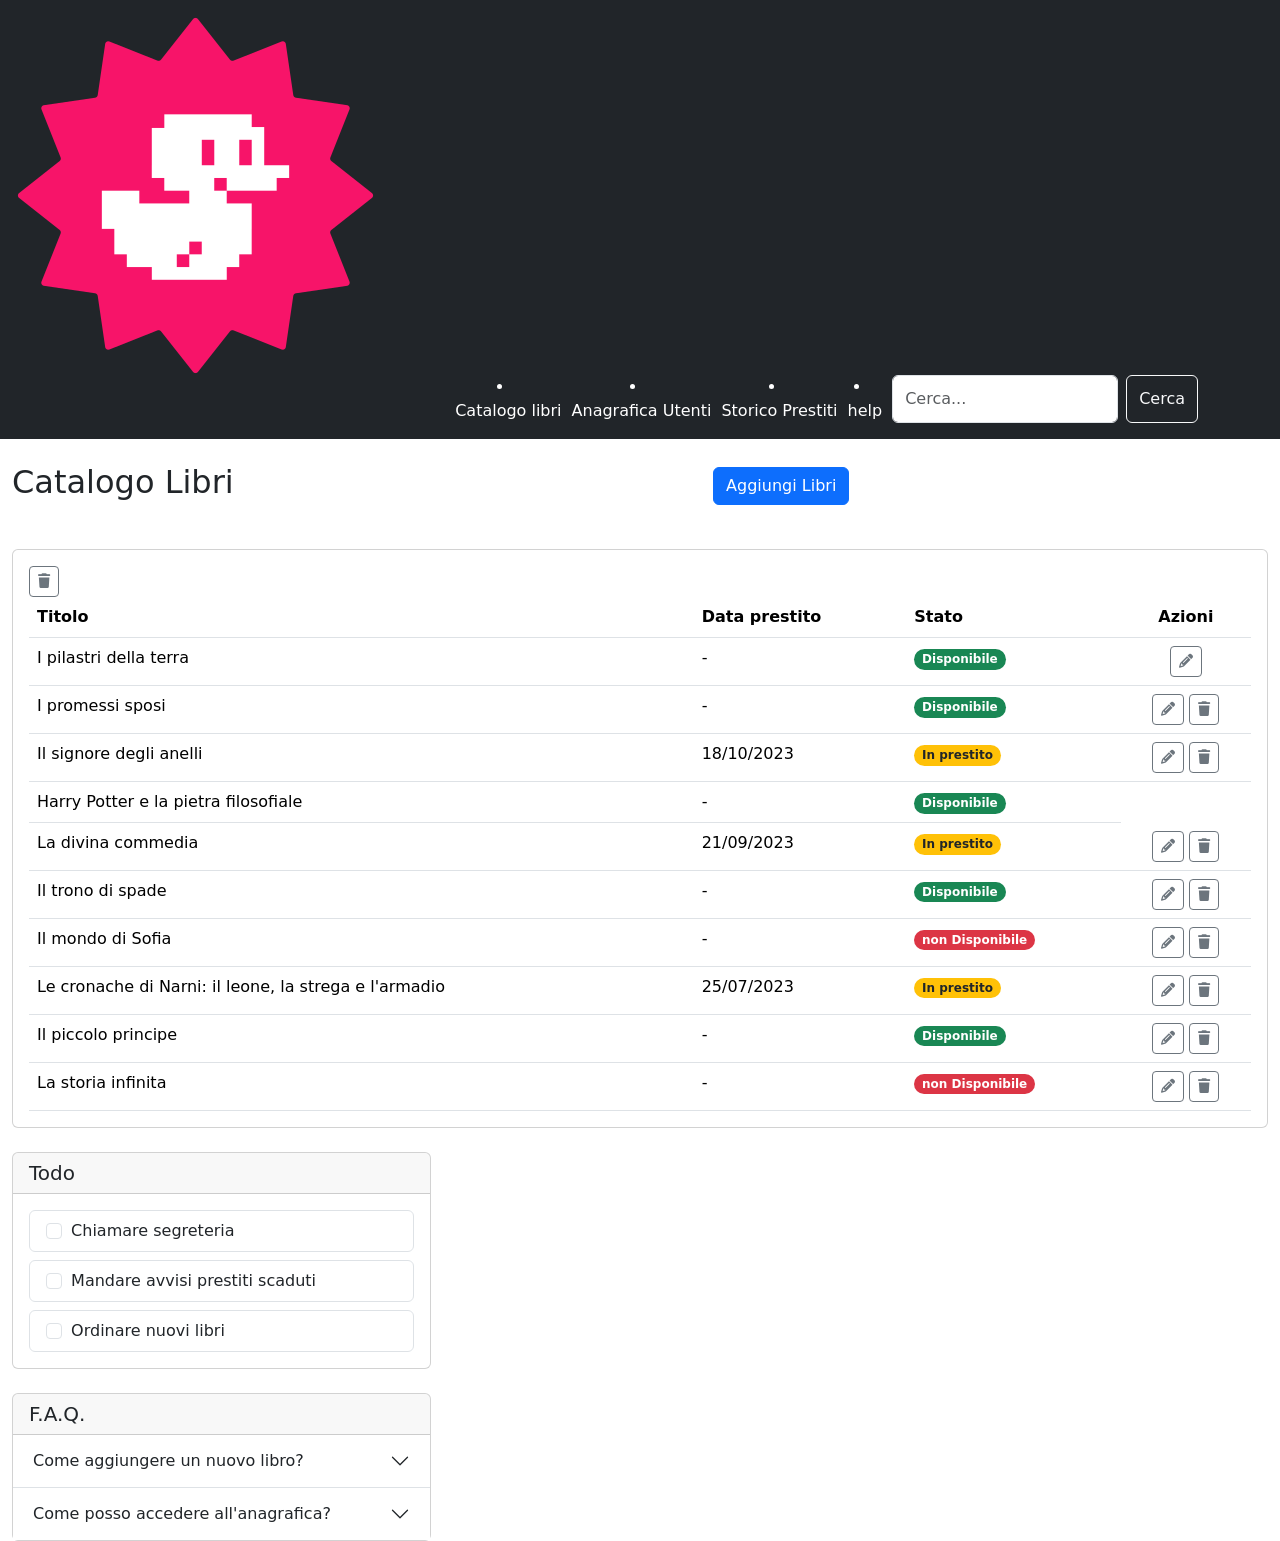
<file: index.html>
<!DOCTYPE html>
<html lang="en">
<head>
    <meta charset="UTF-8">
    <meta name="viewport" content="width=device-width, initial-scale=1.0">
    <title>Bootstrap Dashboard</title>
    <link rel="stylesheet" href="style.css">
    <link href="https://cdn.jsdelivr.net/npm/bootstrap@5.3.0/dist/css/bootstrap.min.css" rel="stylesheet">
    
    <link rel="stylesheet" href="https://cdnjs.cloudflare.com/ajax/libs/font-awesome/6.4.0/css/all.min.css">
    <style>
        .navbar-brand img { width: 30px; }
        .bg-dark-custom { background-color: #212529; }
    </style>
</head>

<body>
    <header class="header bg-dark-custom text-white p-3 mb-4">
        <img src="img/duck.png" alt="Duck Logo" class="navbar-brand-logo">
<div class="container">
            <ul class="navbar-nav me-auto mb-2 mb-lg-0"></ul>
                <li class="nav-item"><a class="nav-link active" href="#">Catalogo libri</a></li>
                <li class="nav-item"><a class="nav-link" href="#">Anagrafica Utenti</a></li>
                <li class="nav-item"><a class="nav-link" href="#">Storico Prestiti</a></li>
                <li  class="nav-item"><a class="nav-link" href="#">help</a></li>
            </ul>

            <form class="d-flex" role="search">
                    <input class="form-control me-2" type="search" placeholder="Cerca..." aria-label="Search">
                    <button class="btn btn-outline-light" type="submit">Cerca</button>
                </form>
  </div>
</header>

<main>
    <div class="container-fluid my-4">
        <div class="col-12 col-lg-8 mb-4">
            <div class="d-flex justify-content-between align-items-center mb-3">
    <h2>Catalogo Libri</h2>
    <button href="#" class="btn btn-primary">Aggiungi Libri</button>
    </div>
</div>

    <div class="card">
        <div class="card-body">
            <table class="table table-trip alignm-middle mb-0">
                <thead>
                    <tr>
                        <th >Titolo</th>
                        <th class="d-none d-md-table-cell">Data prestito</th>
                        <th>Stato</th>
                        <th class="text-center">Azioni</th>
                    </tr>
                </thead>

                <tbody>
                    <tr>
                        <td>I pilastri della terra</td>
                       <td class="d-none d-md-table-cell">-</td>
                                    <td><span class="badge rounded-pill bg-success">Disponibile</span></td>
                                    <td class="text-center">
                                        <button class="btn btn-outline-secondary btn-sm"><i class="fa-solid fa-pencil"></i></button>
                     </td>               <button class="btn btn-outline-secondary btn-sm"><i class="fa-solid fa-trash"></i></button>
                    </tr>

                    <tr>
                    <td>I promessi sposi</td>
                    <td class="d-none d-md-table-cell">-</td>
                                    <td><span class="badge rounded-pill bg-success">Disponibile</span></td>
                                    <td class="text-center">
                                        <button class="btn btn-outline-secondary btn-sm"><i class="fa-solid fa-pencil"></i></button>
                                        <button class="btn btn-outline-secondary btn-sm"><i class="fa-solid fa-trash"></i></button>
                                    </td>

                    </tr>

                    <tr>
                                    <td>Il signore degli anelli</td>
                                    <td class="d-none d-md-table-cell">18/10/2023</td>
                                    <td><span class="badge rounded-pill bg-warning text-dark">In prestito</span></td>
                                    <td class="text-center">
                                        <button class="btn btn-outline-secondary btn-sm"><i class="fa-solid fa-pencil"></i></button>
                                        <button class="btn btn-outline-secondary btn-sm"><i class="fa-solid fa-trash"></i></button>
                                    </td>
                                </tr>

                                <tr>
                                    <td>Harry Potter e la pietra filosofiale</td>
                                    <td class="d-none d-md-table-cell">-</td>
                                    <td><span class="badge rounded-pill bg-success">Disponibile</span></td>

                                <tr>
                                    <td>La divina commedia</td>
                                     <td class="d-none d-md-table-cell">21/09/2023</td>
                                    <td><span class="badge rounded-pill bg-warning text-dark">In prestito</span></td>
                                    <td class="text-center">
                                        <button class="btn btn-outline-secondary btn-sm"><i class="fa-solid fa-pencil"></i></button>
                                        <button class="btn btn-outline-secondary btn-sm"><i class="fa-solid fa-trash"></i></button>
                                    </td>
                                </tr>

                                <tr>
                                    <td>Il trono di spade</td>
                                    <td class="d-none d-md-table-cell">-</td>
                                    <td><span class="badge rounded-pill bg-success">Disponibile</span></td>
                                    <td class="text-center">
                                        <button class="btn btn-outline-secondary btn-sm"><i class="fa-solid fa-pencil"></i></button>
                                        <button class="btn btn-outline-secondary btn-sm"><i class="fa-solid fa-trash"></i></button>
                                    </td>
                                </tr>

                                <tr>
                                    <td>Il mondo di Sofia</td>
                                    <td class="d-none d-md-table-cell">-</td>
                                    <td><span class="badge rounded-pill bg-danger">non Disponibile</span></td>
                                    <td class="text-center">
                                        <button class="btn btn-outline-secondary btn-sm"><i class="fa-solid fa-pencil"></i></button>
                                        <button class="btn btn-outline-secondary btn-sm"><i class="fa-solid fa-trash"></i></button>
                                    </td>
                                </tr>

                                <tr>
                                    <td>Le cronache di Narni: il leone, la strega e l'armadio</td>
                                    <td class="d-none d-md-table-cell">25/07/2023</td>
                                    <td><span class="badge rounded-pill bg-warning text-dark">In prestito</span></td>
                                    <td class="text-center">
                                        <button class="btn btn-outline-secondary btn-sm"><i class="fa-solid fa-pencil"></i></button>
                                        <button class="btn btn-outline-secondary btn-sm"><i class="fa-solid fa-trash"></i></button>
                                    </td>
                                </tr>

                                <tr>
                                    <td>Il piccolo principe</td>
                                    <td class="d-none d-md-table-cell">-</td>
                                    <td><span class="badge rounded-pill bg-success">Disponibile</span></td>
                                    <td class="text-center">
                                        <button class="btn btn-outline-secondary btn-sm"><i class="fa-solid fa-pencil"></i></button>
                                        <button class="btn btn-outline-secondary btn-sm"><i class="fa-solid fa-trash"></i></button>
                                    </td>
                                </tr>

                                <tr>
                                    <td>La storia infinita</td>
                                    <td class="d-none d-md-table-cell">-</td>
                                    <td><span class="badge rounded-pill bg-danger">non Disponibile</span></td>
                                    <td class="text-center">
                                        <button class="btn btn-outline-secondary btn-sm"><i class="fa-solid fa-pencil"></i></button>
                                        <button class="btn btn-outline-secondary btn-sm"><i class="fa-solid fa-trash"></i></button>
                                    </td>
                                </tr>
                </tbody>
            </table>
        </div>
    </div>
 </div>

 <div class="container-fluid lg-4 position-sticky top-0">
<div class="col-12 col-lg-4">
    <div class="card mb-4">
                    <div class="card-header h5">Todo</div>
                    <ul class="list-group list-group-flush p-3">
                        <li class="list-group-item border rounded mb-2">
                            <input class="form-check-input me-1" type="checkbox" id="check1">
                            <label class="form-check-label" for="check1">Chiamare segreteria</label>
                        </li>
                        <li class="list-group-item border rounded mb-2">
                            <input class="form-check-input me-1" type="checkbox" id="check2">
                            <label class="form-check-label" for="check2">Mandare avvisi prestiti scaduti</label>
                        </li>
                        <li class="list-group-item border rounded">
                            <input class="form-check-input me-1" type="checkbox" id="check3">
                            <label class="form-check-label" for="check3">Ordinare nuovi libri</label>
                        </li>
                    </ul>
</div>

 <div class="card">
                    <div class="card-header h5">F.A.Q.</div>
                    <div class="accordion accordion-flush" id="faqAccordion">
                        <div class="accordion-item">
                            <h2 class="accordion-header">
                                <button class="accordion-button collapsed" type="button" data-bs-toggle="collapse" data-bs-target="#faq1">
                                    Come aggiungere un nuovo libro?
                                </button>
                            </h2>
                            <div id="faq1" class="accordion-collapse collapse" data-bs-parent="#faqAccordion">
                                <div class="accordion-body">Usa il pulsante blu in alto a destra.</div>
                            </div>
                        </div>
                        <div class="accordion-item">
                            <h2 class="accordion-header">
                                <button class="accordion-button collapsed" type="button" data-bs-toggle="collapse" data-bs-target="#faq2">
                                    Come posso accedere all'anagrafica?
                                </button>
                            </h2>
                            <div id="faq2" class="accordion-collapse collapse" data-bs-parent="#faqAccordion">
                                <div class="accordion-body">Clicca sulla voce "Anagrafica Utenti" nella navbar.</div>
                            </div>
                        </div>
                    </div>
                </div>
               </div>
            </div> 

 </div>
</main>

 <script src="https://cdn.jsdelivr.net/npm/bootstrap@5.3.0/dist/js/bootstrap.bundle.min.js"></script>
</body>

</html>
</file>
<file: style.css>
* {
    margin: 0;
    padding: 0;
    box-sizing: border-box;
}

.img {
    left: auto;
    right: 90%;
}

.container {
    display: flex;
    gap: 10px;
    text-align: center;
}

body{
   text-align: center; 
}

.container-fluid {
    display: flex;
    flex-direction: column;;
}
</file>
